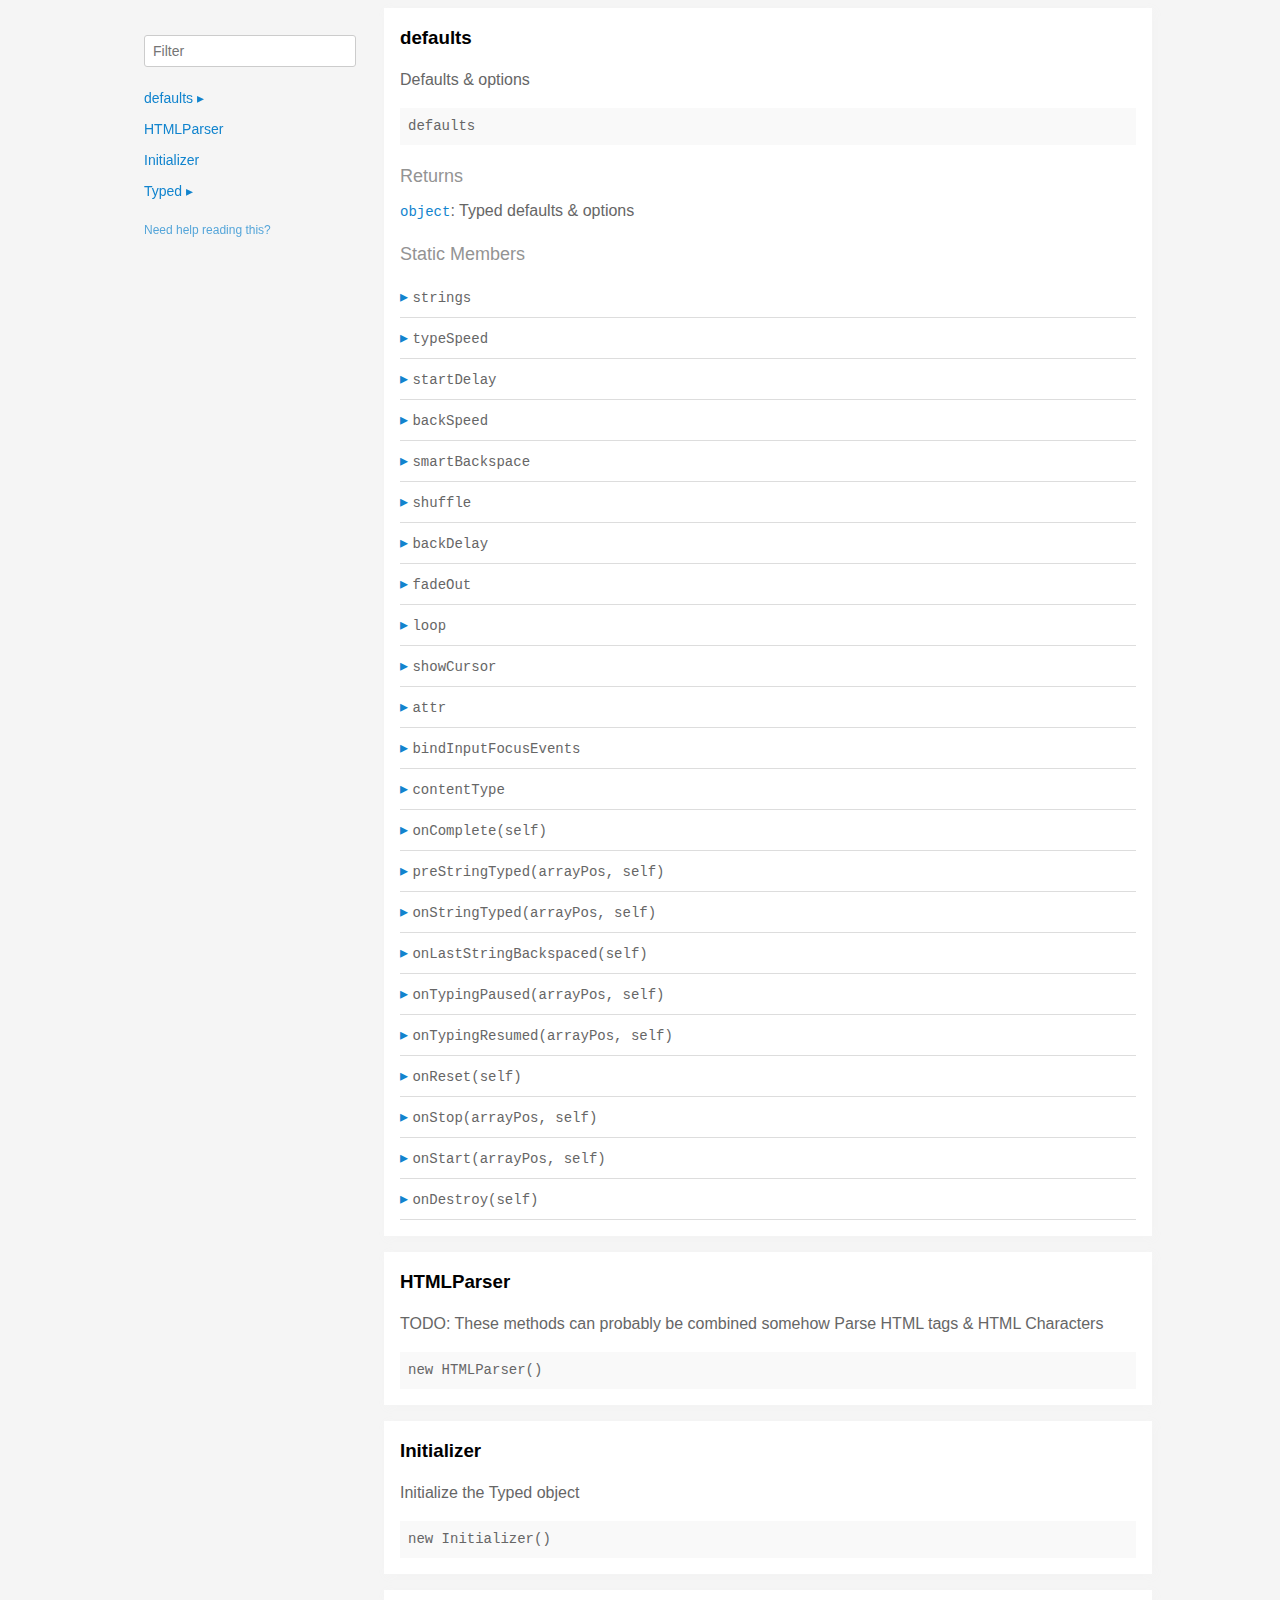
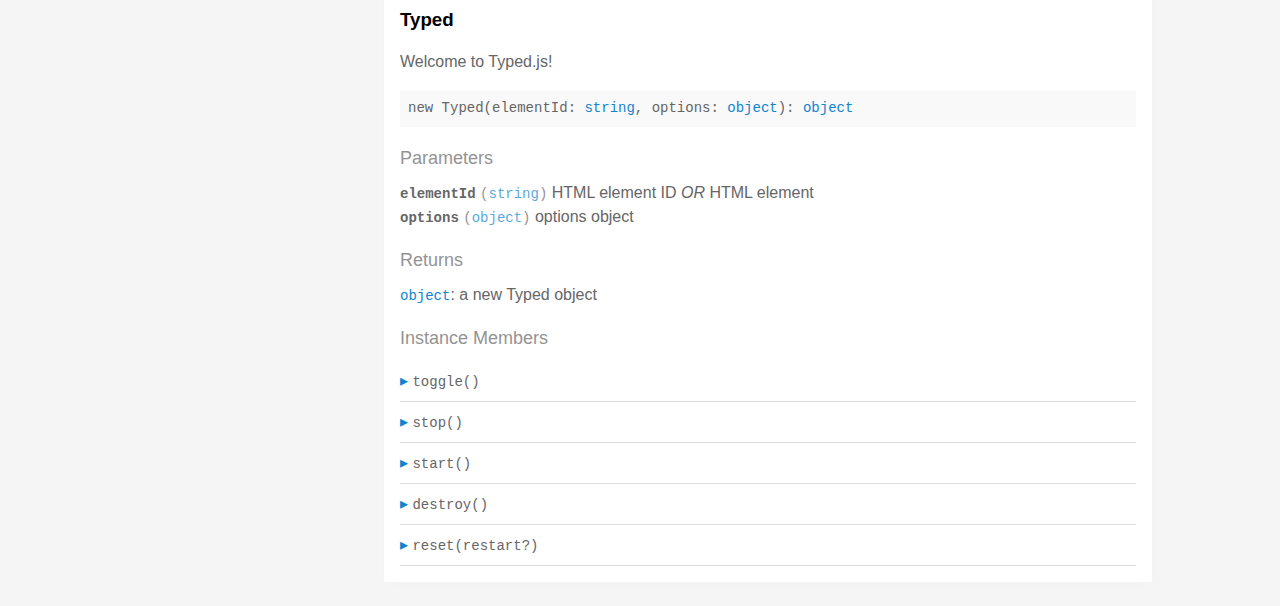
<file: node_modules/typed.js/docs/index.html>
<!doctype html>
<html>
<head>
  <meta charset='utf-8' />
  <title>  | Documentation</title>
  <meta name='viewport' content='width=device-width,initial-scale=1'>
  <link href='assets/bass.css' type='text/css' rel='stylesheet' />
  <link href='assets/style.css' type='text/css' rel='stylesheet' />
  <link href='assets/github.css' type='text/css' rel='stylesheet' />
</head>
<body class='documentation'>
  <div class='max-width-4 mx-auto'>
    <div class='clearfix md-mxn2'>
      <div class='fixed xs-hide fix-3 overflow-auto max-height-100'>
        <div class='py1 px2'>
          <h3 class='mb0 no-anchor'></h3>
          <div class='mb1'><code></code></div>
          <input
            placeholder='Filter'
            id='filter-input'
            class='col12 block input'
            type='text' />
          <div id='toc'>
            <ul class='list-reset h5 py1-ul'>
              
                
                <li><a
                  href='#defaults'
                  class=" toggle-sibling">
                  defaults
                  <span class='icon'>▸</span>
                </a>
                
                <div class='toggle-target display-none'>
                  
                  <ul class='list-reset py1-ul pl1'>
                    <li class='h5'><span>Static members</span></li>
                    
                      <li><a
                        href='#defaults.strings'
                        class='regular pre-open'>
                        .strings
                      </a></li>
                    
                      <li><a
                        href='#defaults.typeSpeed'
                        class='regular pre-open'>
                        .typeSpeed
                      </a></li>
                    
                      <li><a
                        href='#defaults.startDelay'
                        class='regular pre-open'>
                        .startDelay
                      </a></li>
                    
                      <li><a
                        href='#defaults.backSpeed'
                        class='regular pre-open'>
                        .backSpeed
                      </a></li>
                    
                      <li><a
                        href='#defaults.smartBackspace'
                        class='regular pre-open'>
                        .smartBackspace
                      </a></li>
                    
                      <li><a
                        href='#defaults.shuffle'
                        class='regular pre-open'>
                        .shuffle
                      </a></li>
                    
                      <li><a
                        href='#defaults.backDelay'
                        class='regular pre-open'>
                        .backDelay
                      </a></li>
                    
                      <li><a
                        href='#defaults.fadeOut'
                        class='regular pre-open'>
                        .fadeOut
                      </a></li>
                    
                      <li><a
                        href='#defaults.loop'
                        class='regular pre-open'>
                        .loop
                      </a></li>
                    
                      <li><a
                        href='#defaults.showCursor'
                        class='regular pre-open'>
                        .showCursor
                      </a></li>
                    
                      <li><a
                        href='#defaults.attr'
                        class='regular pre-open'>
                        .attr
                      </a></li>
                    
                      <li><a
                        href='#defaults.bindInputFocusEvents'
                        class='regular pre-open'>
                        .bindInputFocusEvents
                      </a></li>
                    
                      <li><a
                        href='#defaults.contentType'
                        class='regular pre-open'>
                        .contentType
                      </a></li>
                    
                      <li><a
                        href='#defaults.onComplete'
                        class='regular pre-open'>
                        .onComplete
                      </a></li>
                    
                      <li><a
                        href='#defaults.preStringTyped'
                        class='regular pre-open'>
                        .preStringTyped
                      </a></li>
                    
                      <li><a
                        href='#defaults.onStringTyped'
                        class='regular pre-open'>
                        .onStringTyped
                      </a></li>
                    
                      <li><a
                        href='#defaults.onLastStringBackspaced'
                        class='regular pre-open'>
                        .onLastStringBackspaced
                      </a></li>
                    
                      <li><a
                        href='#defaults.onTypingPaused'
                        class='regular pre-open'>
                        .onTypingPaused
                      </a></li>
                    
                      <li><a
                        href='#defaults.onTypingResumed'
                        class='regular pre-open'>
                        .onTypingResumed
                      </a></li>
                    
                      <li><a
                        href='#defaults.onReset'
                        class='regular pre-open'>
                        .onReset
                      </a></li>
                    
                      <li><a
                        href='#defaults.onStop'
                        class='regular pre-open'>
                        .onStop
                      </a></li>
                    
                      <li><a
                        href='#defaults.onStart'
                        class='regular pre-open'>
                        .onStart
                      </a></li>
                    
                      <li><a
                        href='#defaults.onDestroy'
                        class='regular pre-open'>
                        .onDestroy
                      </a></li>
                    
                    </ul>
                  
                  
                  
                </div>
                
                </li>
              
                
                <li><a
                  href='#htmlparser'
                  class="">
                  HTMLParser
                  
                </a>
                
                </li>
              
                
                <li><a
                  href='#initializer'
                  class="">
                  Initializer
                  
                </a>
                
                </li>
              
                
                <li><a
                  href='#typed'
                  class=" toggle-sibling">
                  Typed
                  <span class='icon'>▸</span>
                </a>
                
                <div class='toggle-target display-none'>
                  
                  
                    <ul class='list-reset py1-ul pl1'>
                      <li class='h5'><span>Instance members</span></li>
                      
                      <li><a
                        href='#Typed#toggle'
                        class='regular pre-open'>
                        #toggle
                      </a></li>
                      
                      <li><a
                        href='#Typed#stop'
                        class='regular pre-open'>
                        #stop
                      </a></li>
                      
                      <li><a
                        href='#Typed#start'
                        class='regular pre-open'>
                        #start
                      </a></li>
                      
                      <li><a
                        href='#Typed#destroy'
                        class='regular pre-open'>
                        #destroy
                      </a></li>
                      
                      <li><a
                        href='#Typed#reset'
                        class='regular pre-open'>
                        #reset
                      </a></li>
                      
                    </ul>
                  
                  
                </div>
                
                </li>
              
            </ul>
          </div>
          <div class='mt1 h6 quiet'>
            <a href='http://documentation.js.org/reading-documentation.html'>Need help reading this?</a>
          </div>
        </div>
      </div>
      <div class='fix-margin-3'>
        
          
            <section class='p2 mb2 clearfix bg-white minishadow'>

  
  <div class='clearfix'>
    
    <h3 class='fl m0' id='defaults'>
      defaults
    </h3>
    
    
  </div>
  

  <p>Defaults &#x26; options</p>


  <div class='pre p1 fill-light mt0'>defaults</div>
  
  

  
  
  
  
  

  

  

  
    
      <div class='py1 quiet mt1 prose-big'>Returns</div>
      <code><a href="https://developer.mozilla.org/en-US/docs/Web/JavaScript/Reference/Global_Objects/Object">object</a></code>:
        Typed defaults &#x26; options

      
    
  

  

  

  
    <div class='py1 quiet mt1 prose-big'>Static Members</div>
    <div class="clearfix">
  
    <div class='border-bottom' id='defaults.strings'>
      <div class="clearfix small pointer toggle-sibling">
        <div class="py1 contain">
            <a class='icon pin-right py1 dark-link caret-right'>▸</a>
            <span class='code strong strong truncate'>strings</span>
        </div>
      </div>
      <div class="clearfix display-none toggle-target">
        <section class='p2 mb2 clearfix bg-white minishadow'>

  

  

  <div class='pre p1 fill-light mt0'>strings</div>
  
  

  
  
  
  
  

  

  
    <div class='py1 quiet mt1 prose-big'>Properties</div>
    <div>
      
        <div class='space-bottom0'>
          <span class='code bold'>strings</span> <code class='quiet'>(<a href="https://developer.mozilla.org/en-US/docs/Web/JavaScript/Reference/Global_Objects/Array">array</a>)</code>
          : strings to be typed

          
        </div>
      
        <div class='space-bottom0'>
          <span class='code bold'>stringsElement</span> <code class='quiet'>(<a href="https://developer.mozilla.org/en-US/docs/Web/JavaScript/Reference/Global_Objects/String">string</a>)</code>
          : ID of element containing string children

          
        </div>
      
    </div>
  

  

  

  

  

  

  
</section>

      </div>
    </div>
  
    <div class='border-bottom' id='defaults.typeSpeed'>
      <div class="clearfix small pointer toggle-sibling">
        <div class="py1 contain">
            <a class='icon pin-right py1 dark-link caret-right'>▸</a>
            <span class='code strong strong truncate'>typeSpeed</span>
        </div>
      </div>
      <div class="clearfix display-none toggle-target">
        <section class='p2 mb2 clearfix bg-white minishadow'>

  

  

  <div class='pre p1 fill-light mt0'>typeSpeed</div>
  
  

  
  
  
  
  

  

  
    <div class='py1 quiet mt1 prose-big'>Properties</div>
    <div>
      
        <div class='space-bottom0'>
          <span class='code bold'>typeSpeed</span> <code class='quiet'>(<a href="https://developer.mozilla.org/en-US/docs/Web/JavaScript/Reference/Global_Objects/Number">number</a>)</code>
          : type speed in milliseconds

          
        </div>
      
    </div>
  

  

  

  

  

  

  
</section>

      </div>
    </div>
  
    <div class='border-bottom' id='defaults.startDelay'>
      <div class="clearfix small pointer toggle-sibling">
        <div class="py1 contain">
            <a class='icon pin-right py1 dark-link caret-right'>▸</a>
            <span class='code strong strong truncate'>startDelay</span>
        </div>
      </div>
      <div class="clearfix display-none toggle-target">
        <section class='p2 mb2 clearfix bg-white minishadow'>

  

  

  <div class='pre p1 fill-light mt0'>startDelay</div>
  
  

  
  
  
  
  

  

  
    <div class='py1 quiet mt1 prose-big'>Properties</div>
    <div>
      
        <div class='space-bottom0'>
          <span class='code bold'>startDelay</span> <code class='quiet'>(<a href="https://developer.mozilla.org/en-US/docs/Web/JavaScript/Reference/Global_Objects/Number">number</a>)</code>
          : time before typing starts in milliseconds

          
        </div>
      
    </div>
  

  

  

  

  

  

  
</section>

      </div>
    </div>
  
    <div class='border-bottom' id='defaults.backSpeed'>
      <div class="clearfix small pointer toggle-sibling">
        <div class="py1 contain">
            <a class='icon pin-right py1 dark-link caret-right'>▸</a>
            <span class='code strong strong truncate'>backSpeed</span>
        </div>
      </div>
      <div class="clearfix display-none toggle-target">
        <section class='p2 mb2 clearfix bg-white minishadow'>

  

  

  <div class='pre p1 fill-light mt0'>backSpeed</div>
  
  

  
  
  
  
  

  

  
    <div class='py1 quiet mt1 prose-big'>Properties</div>
    <div>
      
        <div class='space-bottom0'>
          <span class='code bold'>backSpeed</span> <code class='quiet'>(<a href="https://developer.mozilla.org/en-US/docs/Web/JavaScript/Reference/Global_Objects/Number">number</a>)</code>
          : backspacing speed in milliseconds

          
        </div>
      
    </div>
  

  

  

  

  

  

  
</section>

      </div>
    </div>
  
    <div class='border-bottom' id='defaults.smartBackspace'>
      <div class="clearfix small pointer toggle-sibling">
        <div class="py1 contain">
            <a class='icon pin-right py1 dark-link caret-right'>▸</a>
            <span class='code strong strong truncate'>smartBackspace</span>
        </div>
      </div>
      <div class="clearfix display-none toggle-target">
        <section class='p2 mb2 clearfix bg-white minishadow'>

  

  

  <div class='pre p1 fill-light mt0'>smartBackspace</div>
  
  

  
  
  
  
  

  

  
    <div class='py1 quiet mt1 prose-big'>Properties</div>
    <div>
      
        <div class='space-bottom0'>
          <span class='code bold'>smartBackspace</span> <code class='quiet'>(<a href="https://developer.mozilla.org/en-US/docs/Web/JavaScript/Reference/Global_Objects/Boolean">boolean</a>)</code>
          : only backspace what doesn't match the previous string

          
        </div>
      
    </div>
  

  

  

  

  

  

  
</section>

      </div>
    </div>
  
    <div class='border-bottom' id='defaults.shuffle'>
      <div class="clearfix small pointer toggle-sibling">
        <div class="py1 contain">
            <a class='icon pin-right py1 dark-link caret-right'>▸</a>
            <span class='code strong strong truncate'>shuffle</span>
        </div>
      </div>
      <div class="clearfix display-none toggle-target">
        <section class='p2 mb2 clearfix bg-white minishadow'>

  

  

  <div class='pre p1 fill-light mt0'>shuffle</div>
  
  

  
  
  
  
  

  

  
    <div class='py1 quiet mt1 prose-big'>Properties</div>
    <div>
      
        <div class='space-bottom0'>
          <span class='code bold'>shuffle</span> <code class='quiet'>(<a href="https://developer.mozilla.org/en-US/docs/Web/JavaScript/Reference/Global_Objects/Boolean">boolean</a>)</code>
          : shuffle the strings

          
        </div>
      
    </div>
  

  

  

  

  

  

  
</section>

      </div>
    </div>
  
    <div class='border-bottom' id='defaults.backDelay'>
      <div class="clearfix small pointer toggle-sibling">
        <div class="py1 contain">
            <a class='icon pin-right py1 dark-link caret-right'>▸</a>
            <span class='code strong strong truncate'>backDelay</span>
        </div>
      </div>
      <div class="clearfix display-none toggle-target">
        <section class='p2 mb2 clearfix bg-white minishadow'>

  

  

  <div class='pre p1 fill-light mt0'>backDelay</div>
  
  

  
  
  
  
  

  

  
    <div class='py1 quiet mt1 prose-big'>Properties</div>
    <div>
      
        <div class='space-bottom0'>
          <span class='code bold'>backDelay</span> <code class='quiet'>(<a href="https://developer.mozilla.org/en-US/docs/Web/JavaScript/Reference/Global_Objects/Number">number</a>)</code>
          : time before backspacing in milliseconds

          
        </div>
      
    </div>
  

  

  

  

  

  

  
</section>

      </div>
    </div>
  
    <div class='border-bottom' id='defaults.fadeOut'>
      <div class="clearfix small pointer toggle-sibling">
        <div class="py1 contain">
            <a class='icon pin-right py1 dark-link caret-right'>▸</a>
            <span class='code strong strong truncate'>fadeOut</span>
        </div>
      </div>
      <div class="clearfix display-none toggle-target">
        <section class='p2 mb2 clearfix bg-white minishadow'>

  

  

  <div class='pre p1 fill-light mt0'>fadeOut</div>
  
  

  
  
  
  
  

  

  
    <div class='py1 quiet mt1 prose-big'>Properties</div>
    <div>
      
        <div class='space-bottom0'>
          <span class='code bold'>fadeOut</span> <code class='quiet'>(<a href="https://developer.mozilla.org/en-US/docs/Web/JavaScript/Reference/Global_Objects/Boolean">boolean</a>)</code>
          : Fade out instead of backspace

          
        </div>
      
        <div class='space-bottom0'>
          <span class='code bold'>fadeOutClass</span> <code class='quiet'>(<a href="https://developer.mozilla.org/en-US/docs/Web/JavaScript/Reference/Global_Objects/String">string</a>)</code>
          : css class for fade animation

          
        </div>
      
        <div class='space-bottom0'>
          <span class='code bold'>fadeOutDelay</span> <code class='quiet'>(<a href="https://developer.mozilla.org/en-US/docs/Web/JavaScript/Reference/Global_Objects/Boolean">boolean</a>)</code>
          : Fade out delay in milliseconds

          
        </div>
      
    </div>
  

  

  

  

  

  

  
</section>

      </div>
    </div>
  
    <div class='border-bottom' id='defaults.loop'>
      <div class="clearfix small pointer toggle-sibling">
        <div class="py1 contain">
            <a class='icon pin-right py1 dark-link caret-right'>▸</a>
            <span class='code strong strong truncate'>loop</span>
        </div>
      </div>
      <div class="clearfix display-none toggle-target">
        <section class='p2 mb2 clearfix bg-white minishadow'>

  

  

  <div class='pre p1 fill-light mt0'>loop</div>
  
  

  
  
  
  
  

  

  
    <div class='py1 quiet mt1 prose-big'>Properties</div>
    <div>
      
        <div class='space-bottom0'>
          <span class='code bold'>loop</span> <code class='quiet'>(<a href="https://developer.mozilla.org/en-US/docs/Web/JavaScript/Reference/Global_Objects/Boolean">boolean</a>)</code>
          : loop strings

          
        </div>
      
        <div class='space-bottom0'>
          <span class='code bold'>loopCount</span> <code class='quiet'>(<a href="https://developer.mozilla.org/en-US/docs/Web/JavaScript/Reference/Global_Objects/Number">number</a>)</code>
          : amount of loops

          
        </div>
      
    </div>
  

  

  

  

  

  

  
</section>

      </div>
    </div>
  
    <div class='border-bottom' id='defaults.showCursor'>
      <div class="clearfix small pointer toggle-sibling">
        <div class="py1 contain">
            <a class='icon pin-right py1 dark-link caret-right'>▸</a>
            <span class='code strong strong truncate'>showCursor</span>
        </div>
      </div>
      <div class="clearfix display-none toggle-target">
        <section class='p2 mb2 clearfix bg-white minishadow'>

  

  

  <div class='pre p1 fill-light mt0'>showCursor</div>
  
  

  
  
  
  
  

  

  
    <div class='py1 quiet mt1 prose-big'>Properties</div>
    <div>
      
        <div class='space-bottom0'>
          <span class='code bold'>showCursor</span> <code class='quiet'>(<a href="https://developer.mozilla.org/en-US/docs/Web/JavaScript/Reference/Global_Objects/Boolean">boolean</a>)</code>
          : show cursor

          
        </div>
      
        <div class='space-bottom0'>
          <span class='code bold'>cursorChar</span> <code class='quiet'>(<a href="https://developer.mozilla.org/en-US/docs/Web/JavaScript/Reference/Global_Objects/String">string</a>)</code>
          : character for cursor

          
        </div>
      
        <div class='space-bottom0'>
          <span class='code bold'>autoInsertCss</span> <code class='quiet'>(<a href="https://developer.mozilla.org/en-US/docs/Web/JavaScript/Reference/Global_Objects/Boolean">boolean</a>)</code>
          : insert CSS for cursor and fadeOut into HTML 
<head>

          
        </div>
      
    </div>
  

  

  

  

  

  

  
</section>

      </div>
    </div>
  
    <div class='border-bottom' id='defaults.attr'>
      <div class="clearfix small pointer toggle-sibling">
        <div class="py1 contain">
            <a class='icon pin-right py1 dark-link caret-right'>▸</a>
            <span class='code strong strong truncate'>attr</span>
        </div>
      </div>
      <div class="clearfix display-none toggle-target">
        <section class='p2 mb2 clearfix bg-white minishadow'>

  

  

  <div class='pre p1 fill-light mt0'>attr</div>
  
  

  
  
  
  
  

  

  
    <div class='py1 quiet mt1 prose-big'>Properties</div>
    <div>
      
        <div class='space-bottom0'>
          <span class='code bold'>attr</span> <code class='quiet'>(<a href="https://developer.mozilla.org/en-US/docs/Web/JavaScript/Reference/Global_Objects/String">string</a>)</code>
          : attribute for typing
Ex: input placeholder, value, or just HTML text

          
        </div>
      
    </div>
  

  

  

  

  

  

  
</section>

      </div>
    </div>
  
    <div class='border-bottom' id='defaults.bindInputFocusEvents'>
      <div class="clearfix small pointer toggle-sibling">
        <div class="py1 contain">
            <a class='icon pin-right py1 dark-link caret-right'>▸</a>
            <span class='code strong strong truncate'>bindInputFocusEvents</span>
        </div>
      </div>
      <div class="clearfix display-none toggle-target">
        <section class='p2 mb2 clearfix bg-white minishadow'>

  

  

  <div class='pre p1 fill-light mt0'>bindInputFocusEvents</div>
  
  

  
  
  
  
  

  

  
    <div class='py1 quiet mt1 prose-big'>Properties</div>
    <div>
      
        <div class='space-bottom0'>
          <span class='code bold'>bindInputFocusEvents</span> <code class='quiet'>(<a href="https://developer.mozilla.org/en-US/docs/Web/JavaScript/Reference/Global_Objects/Boolean">boolean</a>)</code>
          : bind to focus and blur if el is text input

          
        </div>
      
    </div>
  

  

  

  

  

  

  
</section>

      </div>
    </div>
  
    <div class='border-bottom' id='defaults.contentType'>
      <div class="clearfix small pointer toggle-sibling">
        <div class="py1 contain">
            <a class='icon pin-right py1 dark-link caret-right'>▸</a>
            <span class='code strong strong truncate'>contentType</span>
        </div>
      </div>
      <div class="clearfix display-none toggle-target">
        <section class='p2 mb2 clearfix bg-white minishadow'>

  

  

  <div class='pre p1 fill-light mt0'>contentType</div>
  
  

  
  
  
  
  

  

  
    <div class='py1 quiet mt1 prose-big'>Properties</div>
    <div>
      
        <div class='space-bottom0'>
          <span class='code bold'>contentType</span> <code class='quiet'>(<a href="https://developer.mozilla.org/en-US/docs/Web/JavaScript/Reference/Global_Objects/String">string</a>)</code>
          : 'html' or 'null' for plaintext

          
        </div>
      
    </div>
  

  

  

  

  

  

  
</section>

      </div>
    </div>
  
    <div class='border-bottom' id='defaults.onComplete'>
      <div class="clearfix small pointer toggle-sibling">
        <div class="py1 contain">
            <a class='icon pin-right py1 dark-link caret-right'>▸</a>
            <span class='code strong strong truncate'>onComplete(self)</span>
        </div>
      </div>
      <div class="clearfix display-none toggle-target">
        <section class='p2 mb2 clearfix bg-white minishadow'>

  

  <p>All typing is complete</p>


  <div class='pre p1 fill-light mt0'>onComplete(self: <a href="#typed">Typed</a>)</div>
  
  

  
  
  
  
  

  
    <div class='py1 quiet mt1 prose-big'>Parameters</div>
    <div class='prose'>
      
        <div class='space-bottom0'>
          <div>
            <span class='code bold'>self</span> <code class='quiet'>(<a href="#typed">Typed</a>)</code>
	    
          </div>
          
        </div>
      
    </div>
  

  

  

  

  

  

  

  
</section>

      </div>
    </div>
  
    <div class='border-bottom' id='defaults.preStringTyped'>
      <div class="clearfix small pointer toggle-sibling">
        <div class="py1 contain">
            <a class='icon pin-right py1 dark-link caret-right'>▸</a>
            <span class='code strong strong truncate'>preStringTyped(arrayPos, self)</span>
        </div>
      </div>
      <div class="clearfix display-none toggle-target">
        <section class='p2 mb2 clearfix bg-white minishadow'>

  

  <p>Before each string is typed</p>


  <div class='pre p1 fill-light mt0'>preStringTyped(arrayPos: <a href="https://developer.mozilla.org/en-US/docs/Web/JavaScript/Reference/Global_Objects/Number">number</a>, self: <a href="#typed">Typed</a>)</div>
  
  

  
  
  
  
  

  
    <div class='py1 quiet mt1 prose-big'>Parameters</div>
    <div class='prose'>
      
        <div class='space-bottom0'>
          <div>
            <span class='code bold'>arrayPos</span> <code class='quiet'>(<a href="https://developer.mozilla.org/en-US/docs/Web/JavaScript/Reference/Global_Objects/Number">number</a>)</code>
	    
          </div>
          
        </div>
      
        <div class='space-bottom0'>
          <div>
            <span class='code bold'>self</span> <code class='quiet'>(<a href="#typed">Typed</a>)</code>
	    
          </div>
          
        </div>
      
    </div>
  

  

  

  

  

  

  

  
</section>

      </div>
    </div>
  
    <div class='border-bottom' id='defaults.onStringTyped'>
      <div class="clearfix small pointer toggle-sibling">
        <div class="py1 contain">
            <a class='icon pin-right py1 dark-link caret-right'>▸</a>
            <span class='code strong strong truncate'>onStringTyped(arrayPos, self)</span>
        </div>
      </div>
      <div class="clearfix display-none toggle-target">
        <section class='p2 mb2 clearfix bg-white minishadow'>

  

  <p>After each string is typed</p>


  <div class='pre p1 fill-light mt0'>onStringTyped(arrayPos: <a href="https://developer.mozilla.org/en-US/docs/Web/JavaScript/Reference/Global_Objects/Number">number</a>, self: <a href="#typed">Typed</a>)</div>
  
  

  
  
  
  
  

  
    <div class='py1 quiet mt1 prose-big'>Parameters</div>
    <div class='prose'>
      
        <div class='space-bottom0'>
          <div>
            <span class='code bold'>arrayPos</span> <code class='quiet'>(<a href="https://developer.mozilla.org/en-US/docs/Web/JavaScript/Reference/Global_Objects/Number">number</a>)</code>
	    
          </div>
          
        </div>
      
        <div class='space-bottom0'>
          <div>
            <span class='code bold'>self</span> <code class='quiet'>(<a href="#typed">Typed</a>)</code>
	    
          </div>
          
        </div>
      
    </div>
  

  

  

  

  

  

  

  
</section>

      </div>
    </div>
  
    <div class='border-bottom' id='defaults.onLastStringBackspaced'>
      <div class="clearfix small pointer toggle-sibling">
        <div class="py1 contain">
            <a class='icon pin-right py1 dark-link caret-right'>▸</a>
            <span class='code strong strong truncate'>onLastStringBackspaced(self)</span>
        </div>
      </div>
      <div class="clearfix display-none toggle-target">
        <section class='p2 mb2 clearfix bg-white minishadow'>

  

  <p>During looping, after last string is typed</p>


  <div class='pre p1 fill-light mt0'>onLastStringBackspaced(self: <a href="#typed">Typed</a>)</div>
  
  

  
  
  
  
  

  
    <div class='py1 quiet mt1 prose-big'>Parameters</div>
    <div class='prose'>
      
        <div class='space-bottom0'>
          <div>
            <span class='code bold'>self</span> <code class='quiet'>(<a href="#typed">Typed</a>)</code>
	    
          </div>
          
        </div>
      
    </div>
  

  

  

  

  

  

  

  
</section>

      </div>
    </div>
  
    <div class='border-bottom' id='defaults.onTypingPaused'>
      <div class="clearfix small pointer toggle-sibling">
        <div class="py1 contain">
            <a class='icon pin-right py1 dark-link caret-right'>▸</a>
            <span class='code strong strong truncate'>onTypingPaused(arrayPos, self)</span>
        </div>
      </div>
      <div class="clearfix display-none toggle-target">
        <section class='p2 mb2 clearfix bg-white minishadow'>

  

  <p>Typing has been stopped</p>


  <div class='pre p1 fill-light mt0'>onTypingPaused(arrayPos: <a href="https://developer.mozilla.org/en-US/docs/Web/JavaScript/Reference/Global_Objects/Number">number</a>, self: <a href="#typed">Typed</a>)</div>
  
  

  
  
  
  
  

  
    <div class='py1 quiet mt1 prose-big'>Parameters</div>
    <div class='prose'>
      
        <div class='space-bottom0'>
          <div>
            <span class='code bold'>arrayPos</span> <code class='quiet'>(<a href="https://developer.mozilla.org/en-US/docs/Web/JavaScript/Reference/Global_Objects/Number">number</a>)</code>
	    
          </div>
          
        </div>
      
        <div class='space-bottom0'>
          <div>
            <span class='code bold'>self</span> <code class='quiet'>(<a href="#typed">Typed</a>)</code>
	    
          </div>
          
        </div>
      
    </div>
  

  

  

  

  

  

  

  
</section>

      </div>
    </div>
  
    <div class='border-bottom' id='defaults.onTypingResumed'>
      <div class="clearfix small pointer toggle-sibling">
        <div class="py1 contain">
            <a class='icon pin-right py1 dark-link caret-right'>▸</a>
            <span class='code strong strong truncate'>onTypingResumed(arrayPos, self)</span>
        </div>
      </div>
      <div class="clearfix display-none toggle-target">
        <section class='p2 mb2 clearfix bg-white minishadow'>

  

  <p>Typing has been started after being stopped</p>


  <div class='pre p1 fill-light mt0'>onTypingResumed(arrayPos: <a href="https://developer.mozilla.org/en-US/docs/Web/JavaScript/Reference/Global_Objects/Number">number</a>, self: <a href="#typed">Typed</a>)</div>
  
  

  
  
  
  
  

  
    <div class='py1 quiet mt1 prose-big'>Parameters</div>
    <div class='prose'>
      
        <div class='space-bottom0'>
          <div>
            <span class='code bold'>arrayPos</span> <code class='quiet'>(<a href="https://developer.mozilla.org/en-US/docs/Web/JavaScript/Reference/Global_Objects/Number">number</a>)</code>
	    
          </div>
          
        </div>
      
        <div class='space-bottom0'>
          <div>
            <span class='code bold'>self</span> <code class='quiet'>(<a href="#typed">Typed</a>)</code>
	    
          </div>
          
        </div>
      
    </div>
  

  

  

  

  

  

  

  
</section>

      </div>
    </div>
  
    <div class='border-bottom' id='defaults.onReset'>
      <div class="clearfix small pointer toggle-sibling">
        <div class="py1 contain">
            <a class='icon pin-right py1 dark-link caret-right'>▸</a>
            <span class='code strong strong truncate'>onReset(self)</span>
        </div>
      </div>
      <div class="clearfix display-none toggle-target">
        <section class='p2 mb2 clearfix bg-white minishadow'>

  

  <p>After reset</p>


  <div class='pre p1 fill-light mt0'>onReset(self: <a href="#typed">Typed</a>)</div>
  
  

  
  
  
  
  

  
    <div class='py1 quiet mt1 prose-big'>Parameters</div>
    <div class='prose'>
      
        <div class='space-bottom0'>
          <div>
            <span class='code bold'>self</span> <code class='quiet'>(<a href="#typed">Typed</a>)</code>
	    
          </div>
          
        </div>
      
    </div>
  

  

  

  

  

  

  

  
</section>

      </div>
    </div>
  
    <div class='border-bottom' id='defaults.onStop'>
      <div class="clearfix small pointer toggle-sibling">
        <div class="py1 contain">
            <a class='icon pin-right py1 dark-link caret-right'>▸</a>
            <span class='code strong strong truncate'>onStop(arrayPos, self)</span>
        </div>
      </div>
      <div class="clearfix display-none toggle-target">
        <section class='p2 mb2 clearfix bg-white minishadow'>

  

  <p>After stop</p>


  <div class='pre p1 fill-light mt0'>onStop(arrayPos: <a href="https://developer.mozilla.org/en-US/docs/Web/JavaScript/Reference/Global_Objects/Number">number</a>, self: <a href="#typed">Typed</a>)</div>
  
  

  
  
  
  
  

  
    <div class='py1 quiet mt1 prose-big'>Parameters</div>
    <div class='prose'>
      
        <div class='space-bottom0'>
          <div>
            <span class='code bold'>arrayPos</span> <code class='quiet'>(<a href="https://developer.mozilla.org/en-US/docs/Web/JavaScript/Reference/Global_Objects/Number">number</a>)</code>
	    
          </div>
          
        </div>
      
        <div class='space-bottom0'>
          <div>
            <span class='code bold'>self</span> <code class='quiet'>(<a href="#typed">Typed</a>)</code>
	    
          </div>
          
        </div>
      
    </div>
  

  

  

  

  

  

  

  
</section>

      </div>
    </div>
  
    <div class='border-bottom' id='defaults.onStart'>
      <div class="clearfix small pointer toggle-sibling">
        <div class="py1 contain">
            <a class='icon pin-right py1 dark-link caret-right'>▸</a>
            <span class='code strong strong truncate'>onStart(arrayPos, self)</span>
        </div>
      </div>
      <div class="clearfix display-none toggle-target">
        <section class='p2 mb2 clearfix bg-white minishadow'>

  

  <p>After start</p>


  <div class='pre p1 fill-light mt0'>onStart(arrayPos: <a href="https://developer.mozilla.org/en-US/docs/Web/JavaScript/Reference/Global_Objects/Number">number</a>, self: <a href="#typed">Typed</a>)</div>
  
  

  
  
  
  
  

  
    <div class='py1 quiet mt1 prose-big'>Parameters</div>
    <div class='prose'>
      
        <div class='space-bottom0'>
          <div>
            <span class='code bold'>arrayPos</span> <code class='quiet'>(<a href="https://developer.mozilla.org/en-US/docs/Web/JavaScript/Reference/Global_Objects/Number">number</a>)</code>
	    
          </div>
          
        </div>
      
        <div class='space-bottom0'>
          <div>
            <span class='code bold'>self</span> <code class='quiet'>(<a href="#typed">Typed</a>)</code>
	    
          </div>
          
        </div>
      
    </div>
  

  

  

  

  

  

  

  
</section>

      </div>
    </div>
  
    <div class='border-bottom' id='defaults.onDestroy'>
      <div class="clearfix small pointer toggle-sibling">
        <div class="py1 contain">
            <a class='icon pin-right py1 dark-link caret-right'>▸</a>
            <span class='code strong strong truncate'>onDestroy(self)</span>
        </div>
      </div>
      <div class="clearfix display-none toggle-target">
        <section class='p2 mb2 clearfix bg-white minishadow'>

  

  <p>After destroy</p>


  <div class='pre p1 fill-light mt0'>onDestroy(self: <a href="#typed">Typed</a>)</div>
  
  

  
  
  
  
  

  
    <div class='py1 quiet mt1 prose-big'>Parameters</div>
    <div class='prose'>
      
        <div class='space-bottom0'>
          <div>
            <span class='code bold'>self</span> <code class='quiet'>(<a href="#typed">Typed</a>)</code>
	    
          </div>
          
        </div>
      
    </div>
  

  

  

  

  

  

  

  
</section>

      </div>
    </div>
  
</div>

  

  

  
</section>

          
        
          
            <section class='p2 mb2 clearfix bg-white minishadow'>

  
  <div class='clearfix'>
    
    <h3 class='fl m0' id='htmlparser'>
      HTMLParser
    </h3>
    
    
  </div>
  

  <p>TODO: These methods can probably be combined somehow
Parse HTML tags &#x26; HTML Characters</p>


  <div class='pre p1 fill-light mt0'>new HTMLParser()</div>
  
  

  
  
  
  
  

  

  

  

  

  

  

  

  
</section>

          
        
          
            <section class='p2 mb2 clearfix bg-white minishadow'>

  
  <div class='clearfix'>
    
    <h3 class='fl m0' id='initializer'>
      Initializer
    </h3>
    
    
  </div>
  

  <p>Initialize the Typed object</p>


  <div class='pre p1 fill-light mt0'>new Initializer()</div>
  
  

  
  
  
  
  

  

  

  

  

  

  

  

  
</section>

          
        
          
            <section class='p2 mb2 clearfix bg-white minishadow'>

  
  <div class='clearfix'>
    
    <h3 class='fl m0' id='typed'>
      Typed
    </h3>
    
    
  </div>
  

  <p>Welcome to Typed.js!</p>


  <div class='pre p1 fill-light mt0'>new Typed(elementId: <a href="https://developer.mozilla.org/en-US/docs/Web/JavaScript/Reference/Global_Objects/String">string</a>, options: <a href="https://developer.mozilla.org/en-US/docs/Web/JavaScript/Reference/Global_Objects/Object">object</a>): <a href="https://developer.mozilla.org/en-US/docs/Web/JavaScript/Reference/Global_Objects/Object">object</a></div>
  
  

  
  
  
  
  

  
    <div class='py1 quiet mt1 prose-big'>Parameters</div>
    <div class='prose'>
      
        <div class='space-bottom0'>
          <div>
            <span class='code bold'>elementId</span> <code class='quiet'>(<a href="https://developer.mozilla.org/en-US/docs/Web/JavaScript/Reference/Global_Objects/String">string</a>)</code>
	    HTML element ID 
<em>OR</em>
 HTML element

          </div>
          
        </div>
      
        <div class='space-bottom0'>
          <div>
            <span class='code bold'>options</span> <code class='quiet'>(<a href="https://developer.mozilla.org/en-US/docs/Web/JavaScript/Reference/Global_Objects/Object">object</a>)</code>
	    options object

          </div>
          
        </div>
      
    </div>
  

  

  
    
      <div class='py1 quiet mt1 prose-big'>Returns</div>
      <code><a href="https://developer.mozilla.org/en-US/docs/Web/JavaScript/Reference/Global_Objects/Object">object</a></code>:
        a new Typed object

      
    
  

  

  

  

  
    <div class='py1 quiet mt1 prose-big'>Instance Members</div>
    <div class="clearfix">
  
    <div class='border-bottom' id='Typed#toggle'>
      <div class="clearfix small pointer toggle-sibling">
        <div class="py1 contain">
            <a class='icon pin-right py1 dark-link caret-right'>▸</a>
            <span class='code strong strong truncate'>toggle()</span>
        </div>
      </div>
      <div class="clearfix display-none toggle-target">
        <section class='p2 mb2 clearfix bg-white minishadow'>

  

  <p>Toggle start() and stop() of the Typed instance</p>


  <div class='pre p1 fill-light mt0'>toggle()</div>
  
  

  
  
  
  
  

  

  

  

  

  

  

  

  
</section>

      </div>
    </div>
  
    <div class='border-bottom' id='Typed#stop'>
      <div class="clearfix small pointer toggle-sibling">
        <div class="py1 contain">
            <a class='icon pin-right py1 dark-link caret-right'>▸</a>
            <span class='code strong strong truncate'>stop()</span>
        </div>
      </div>
      <div class="clearfix display-none toggle-target">
        <section class='p2 mb2 clearfix bg-white minishadow'>

  

  <p>Stop typing / backspacing and enable cursor blinking</p>


  <div class='pre p1 fill-light mt0'>stop()</div>
  
  

  
  
  
  
  

  

  

  

  

  

  

  

  
</section>

      </div>
    </div>
  
    <div class='border-bottom' id='Typed#start'>
      <div class="clearfix small pointer toggle-sibling">
        <div class="py1 contain">
            <a class='icon pin-right py1 dark-link caret-right'>▸</a>
            <span class='code strong strong truncate'>start()</span>
        </div>
      </div>
      <div class="clearfix display-none toggle-target">
        <section class='p2 mb2 clearfix bg-white minishadow'>

  

  <p>Start typing / backspacing after being stopped</p>


  <div class='pre p1 fill-light mt0'>start()</div>
  
  

  
  
  
  
  

  

  

  

  

  

  

  

  
</section>

      </div>
    </div>
  
    <div class='border-bottom' id='Typed#destroy'>
      <div class="clearfix small pointer toggle-sibling">
        <div class="py1 contain">
            <a class='icon pin-right py1 dark-link caret-right'>▸</a>
            <span class='code strong strong truncate'>destroy()</span>
        </div>
      </div>
      <div class="clearfix display-none toggle-target">
        <section class='p2 mb2 clearfix bg-white minishadow'>

  

  <p>Destroy this instance of Typed</p>


  <div class='pre p1 fill-light mt0'>destroy()</div>
  
  

  
  
  
  
  

  

  

  

  

  

  

  

  
</section>

      </div>
    </div>
  
    <div class='border-bottom' id='Typed#reset'>
      <div class="clearfix small pointer toggle-sibling">
        <div class="py1 contain">
            <a class='icon pin-right py1 dark-link caret-right'>▸</a>
            <span class='code strong strong truncate'>reset(restart?)</span>
        </div>
      </div>
      <div class="clearfix display-none toggle-target">
        <section class='p2 mb2 clearfix bg-white minishadow'>

  

  <p>Reset Typed and optionally restarts</p>


  <div class='pre p1 fill-light mt0'>reset(restart: <a href="https://developer.mozilla.org/en-US/docs/Web/JavaScript/Reference/Global_Objects/Boolean">boolean</a>?= nser)</div>
  
  

  
  
  
  
  

  
    <div class='py1 quiet mt1 prose-big'>Parameters</div>
    <div class='prose'>
      
        <div class='space-bottom0'>
          <div>
            <span class='code bold'>restart</span> <code class='quiet'>(<a href="https://developer.mozilla.org/en-US/docs/Web/JavaScript/Reference/Global_Objects/Boolean">boolean</a>?= nser)</code>
	    
          </div>
          
        </div>
      
    </div>
  

  

  

  

  

  

  

  
</section>

      </div>
    </div>
  
</div>

  

  
</section>

          
        
      </div>
    </div>
  </div>
  <script src='assets/anchor.js'></script>
  <script src='assets/site.js'></script>
</body>
</html>
</file>
<file: node_modules/typed.js/docs/assets/bass.css>
/*! Basscss | http://basscss.com | MIT License */

.h1{ font-size: 2rem }
.h2{ font-size: 1.5rem }
.h3{ font-size: 1.25rem }
.h4{ font-size: 1rem }
.h5{ font-size: .875rem }
.h6{ font-size: .75rem }

.font-family-inherit{ font-family:inherit }
.font-size-inherit{ font-size:inherit }
.text-decoration-none{ text-decoration:none }

.bold{ font-weight: bold; font-weight: bold }
.regular{ font-weight:normal }
.italic{ font-style:italic }
.caps{ text-transform:uppercase; letter-spacing: .2em; }

.left-align{ text-align:left }
.center{ text-align:center }
.right-align{ text-align:right }
.justify{ text-align:justify }

.nowrap{ white-space:nowrap }
.break-word{ word-wrap:break-word }

.line-height-1{ line-height: 1 }
.line-height-2{ line-height: 1.125 }
.line-height-3{ line-height: 1.25 }
.line-height-4{ line-height: 1.5 }

.list-style-none{ list-style:none }
.underline{ text-decoration:underline }

.truncate{
  max-width:100%;
  overflow:hidden;
  text-overflow:ellipsis;
  white-space:nowrap;
}

.list-reset{
  list-style:none;
  padding-left:0;
}

.inline{ display:inline }
.block{ display:block }
.inline-block{ display:inline-block }
.table{ display:table }
.table-cell{ display:table-cell }

.overflow-hidden{ overflow:hidden }
.overflow-scroll{ overflow:scroll }
.overflow-auto{ overflow:auto }

.clearfix:before,
.clearfix:after{
  content:" ";
  display:table
}
.clearfix:after{ clear:both }

.left{ float:left }
.right{ float:right }

.fit{ max-width:100% }

.max-width-1{ max-width: 24rem }
.max-width-2{ max-width: 32rem }
.max-width-3{ max-width: 48rem }
.max-width-4{ max-width: 64rem }

.border-box{ box-sizing:border-box }

.align-baseline{ vertical-align:baseline }
.align-top{ vertical-align:top }
.align-middle{ vertical-align:middle }
.align-bottom{ vertical-align:bottom }

.m0{ margin:0 }
.mt0{ margin-top:0 }
.mr0{ margin-right:0 }
.mb0{ margin-bottom:0 }
.ml0{ margin-left:0 }
.mx0{ margin-left:0; margin-right:0 }
.my0{ margin-top:0; margin-bottom:0 }

.m1{ margin: .5rem }
.mt1{ margin-top: .5rem }
.mr1{ margin-right: .5rem }
.mb1{ margin-bottom: .5rem }
.ml1{ margin-left: .5rem }
.mx1{ margin-left: .5rem; margin-right: .5rem }
.my1{ margin-top: .5rem; margin-bottom: .5rem }

.m2{ margin: 1rem }
.mt2{ margin-top: 1rem }
.mr2{ margin-right: 1rem }
.mb2{ margin-bottom: 1rem }
.ml2{ margin-left: 1rem }
.mx2{ margin-left: 1rem; margin-right: 1rem }
.my2{ margin-top: 1rem; margin-bottom: 1rem }

.m3{ margin: 2rem }
.mt3{ margin-top: 2rem }
.mr3{ margin-right: 2rem }
.mb3{ margin-bottom: 2rem }
.ml3{ margin-left: 2rem }
.mx3{ margin-left: 2rem; margin-right: 2rem }
.my3{ margin-top: 2rem; margin-bottom: 2rem }

.m4{ margin: 4rem }
.mt4{ margin-top: 4rem }
.mr4{ margin-right: 4rem }
.mb4{ margin-bottom: 4rem }
.ml4{ margin-left: 4rem }
.mx4{ margin-left: 4rem; margin-right: 4rem }
.my4{ margin-top: 4rem; margin-bottom: 4rem }

.mxn1{ margin-left: -.5rem; margin-right: -.5rem; }
.mxn2{ margin-left: -1rem; margin-right: -1rem; }
.mxn3{ margin-left: -2rem; margin-right: -2rem; }
.mxn4{ margin-left: -4rem; margin-right: -4rem; }

.ml-auto{ margin-left:auto }
.mr-auto{ margin-right:auto }
.mx-auto{ margin-left:auto; margin-right:auto; }

.p0{ padding:0 }
.pt0{ padding-top:0 }
.pr0{ padding-right:0 }
.pb0{ padding-bottom:0 }
.pl0{ padding-left:0 }
.px0{ padding-left:0; padding-right:0 }
.py0{ padding-top:0;  padding-bottom:0 }

.p1{ padding: .5rem }
.pt1{ padding-top: .5rem }
.pr1{ padding-right: .5rem }
.pb1{ padding-bottom: .5rem }
.pl1{ padding-left: .5rem }
.py1{ padding-top: .5rem; padding-bottom: .5rem }
.px1{ padding-left: .5rem; padding-right: .5rem }

.p2{ padding: 1rem }
.pt2{ padding-top: 1rem }
.pr2{ padding-right: 1rem }
.pb2{ padding-bottom: 1rem }
.pl2{ padding-left: 1rem }
.py2{ padding-top: 1rem; padding-bottom: 1rem }
.px2{ padding-left: 1rem; padding-right: 1rem }

.p3{ padding: 2rem }
.pt3{ padding-top: 2rem }
.pr3{ padding-right: 2rem }
.pb3{ padding-bottom: 2rem }
.pl3{ padding-left: 2rem }
.py3{ padding-top: 2rem; padding-bottom: 2rem }
.px3{ padding-left: 2rem; padding-right: 2rem }

.p4{ padding: 4rem }
.pt4{ padding-top: 4rem }
.pr4{ padding-right: 4rem }
.pb4{ padding-bottom: 4rem }
.pl4{ padding-left: 4rem }
.py4{ padding-top: 4rem; padding-bottom: 4rem }
.px4{ padding-left: 4rem; padding-right: 4rem }

.col{
  float:left;
  box-sizing:border-box;
}

.col-right{
  float:right;
  box-sizing:border-box;
}

.col-1{
  width:8.33333%;
}

.col-2{
  width:16.66667%;
}

.col-3{
  width:25%;
}

.col-4{
  width:33.33333%;
}

.col-5{
  width:41.66667%;
}

.col-6{
  width:50%;
}

.col-7{
  width:58.33333%;
}

.col-8{
  width:66.66667%;
}

.col-9{
  width:75%;
}

.col-10{
  width:83.33333%;
}

.col-11{
  width:91.66667%;
}

.col-12{
  width:100%;
}
@media (min-width: 40em){

  .sm-col{
    float:left;
    box-sizing:border-box;
  }

  .sm-col-right{
    float:right;
    box-sizing:border-box;
  }

  .sm-col-1{
    width:8.33333%;
  }

  .sm-col-2{
    width:16.66667%;
  }

  .sm-col-3{
    width:25%;
  }

  .sm-col-4{
    width:33.33333%;
  }

  .sm-col-5{
    width:41.66667%;
  }

  .sm-col-6{
    width:50%;
  }

  .sm-col-7{
    width:58.33333%;
  }

  .sm-col-8{
    width:66.66667%;
  }

  .sm-col-9{
    width:75%;
  }

  .sm-col-10{
    width:83.33333%;
  }

  .sm-col-11{
    width:91.66667%;
  }

  .sm-col-12{
    width:100%;
  }

}
@media (min-width: 52em){

  .md-col{
    float:left;
    box-sizing:border-box;
  }

  .md-col-right{
    float:right;
    box-sizing:border-box;
  }

  .md-col-1{
    width:8.33333%;
  }

  .md-col-2{
    width:16.66667%;
  }

  .md-col-3{
    width:25%;
  }

  .md-col-4{
    width:33.33333%;
  }

  .md-col-5{
    width:41.66667%;
  }

  .md-col-6{
    width:50%;
  }

  .md-col-7{
    width:58.33333%;
  }

  .md-col-8{
    width:66.66667%;
  }

  .md-col-9{
    width:75%;
  }

  .md-col-10{
    width:83.33333%;
  }

  .md-col-11{
    width:91.66667%;
  }

  .md-col-12{
    width:100%;
  }

}
@media (min-width: 64em){

  .lg-col{
    float:left;
    box-sizing:border-box;
  }

  .lg-col-right{
    float:right;
    box-sizing:border-box;
  }

  .lg-col-1{
    width:8.33333%;
  }

  .lg-col-2{
    width:16.66667%;
  }

  .lg-col-3{
    width:25%;
  }

  .lg-col-4{
    width:33.33333%;
  }

  .lg-col-5{
    width:41.66667%;
  }

  .lg-col-6{
    width:50%;
  }

  .lg-col-7{
    width:58.33333%;
  }

  .lg-col-8{
    width:66.66667%;
  }

  .lg-col-9{
    width:75%;
  }

  .lg-col-10{
    width:83.33333%;
  }

  .lg-col-11{
    width:91.66667%;
  }

  .lg-col-12{
    width:100%;
  }

}
.flex{ display:-webkit-box; display:-webkit-flex; display:-ms-flexbox; display:flex }

@media (min-width: 40em){
  .sm-flex{ display:-webkit-box; display:-webkit-flex; display:-ms-flexbox; display:flex }
}

@media (min-width: 52em){
  .md-flex{ display:-webkit-box; display:-webkit-flex; display:-ms-flexbox; display:flex }
}

@media (min-width: 64em){
  .lg-flex{ display:-webkit-box; display:-webkit-flex; display:-ms-flexbox; display:flex }
}

.flex-column{ -webkit-box-orient:vertical; -webkit-box-direction:normal; -webkit-flex-direction:column; -ms-flex-direction:column; flex-direction:column }
.flex-wrap{ -webkit-flex-wrap:wrap; -ms-flex-wrap:wrap; flex-wrap:wrap }

.items-start{ -webkit-box-align:start; -webkit-align-items:flex-start; -ms-flex-align:start; -ms-grid-row-align:flex-start; align-items:flex-start }
.items-end{ -webkit-box-align:end; -webkit-align-items:flex-end; -ms-flex-align:end; -ms-grid-row-align:flex-end; align-items:flex-end }
.items-center{ -webkit-box-align:center; -webkit-align-items:center; -ms-flex-align:center; -ms-grid-row-align:center; align-items:center }
.items-baseline{ -webkit-box-align:baseline; -webkit-align-items:baseline; -ms-flex-align:baseline; -ms-grid-row-align:baseline; align-items:baseline }
.items-stretch{ -webkit-box-align:stretch; -webkit-align-items:stretch; -ms-flex-align:stretch; -ms-grid-row-align:stretch; align-items:stretch }

.self-start{ -webkit-align-self:flex-start; -ms-flex-item-align:start; align-self:flex-start }
.self-end{ -webkit-align-self:flex-end; -ms-flex-item-align:end; align-self:flex-end }
.self-center{ -webkit-align-self:center; -ms-flex-item-align:center; align-self:center }
.self-baseline{ -webkit-align-self:baseline; -ms-flex-item-align:baseline; align-self:baseline }
.self-stretch{ -webkit-align-self:stretch; -ms-flex-item-align:stretch; align-self:stretch }

.justify-start{ -webkit-box-pack:start; -webkit-justify-content:flex-start; -ms-flex-pack:start; justify-content:flex-start }
.justify-end{ -webkit-box-pack:end; -webkit-justify-content:flex-end; -ms-flex-pack:end; justify-content:flex-end }
.justify-center{ -webkit-box-pack:center; -webkit-justify-content:center; -ms-flex-pack:center; justify-content:center }
.justify-between{ -webkit-box-pack:justify; -webkit-justify-content:space-between; -ms-flex-pack:justify; justify-content:space-between }
.justify-around{ -webkit-justify-content:space-around; -ms-flex-pack:distribute; justify-content:space-around }

.content-start{ -webkit-align-content:flex-start; -ms-flex-line-pack:start; align-content:flex-start }
.content-end{ -webkit-align-content:flex-end; -ms-flex-line-pack:end; align-content:flex-end }
.content-center{ -webkit-align-content:center; -ms-flex-line-pack:center; align-content:center }
.content-between{ -webkit-align-content:space-between; -ms-flex-line-pack:justify; align-content:space-between }
.content-around{ -webkit-align-content:space-around; -ms-flex-line-pack:distribute; align-content:space-around }
.content-stretch{ -webkit-align-content:stretch; -ms-flex-line-pack:stretch; align-content:stretch }
.flex-auto{
  -webkit-box-flex:1;
  -webkit-flex:1 1 auto;
      -ms-flex:1 1 auto;
          flex:1 1 auto;
  min-width:0;
  min-height:0;
}
.flex-none{ -webkit-box-flex:0; -webkit-flex:none; -ms-flex:none; flex:none }

.order-0{ -webkit-box-ordinal-group:1; -webkit-order:0; -ms-flex-order:0; order:0 }
.order-1{ -webkit-box-ordinal-group:2; -webkit-order:1; -ms-flex-order:1; order:1 }
.order-2{ -webkit-box-ordinal-group:3; -webkit-order:2; -ms-flex-order:2; order:2 }
.order-3{ -webkit-box-ordinal-group:4; -webkit-order:3; -ms-flex-order:3; order:3 }
.order-last{ -webkit-box-ordinal-group:100000; -webkit-order:99999; -ms-flex-order:99999; order:99999 }

.relative{ position:relative }
.absolute{ position:absolute }
.fixed{ position:fixed }

.top-0{ top:0 }
.right-0{ right:0 }
.bottom-0{ bottom:0 }
.left-0{ left:0 }

.z1{ z-index: 1 }
.z2{ z-index: 2 }
.z3{ z-index: 3 }
.z4{ z-index: 4 }

.border{
  border-style:solid;
  border-width: 1px;
}

.border-top{
  border-top-style:solid;
  border-top-width: 1px;
}

.border-right{
  border-right-style:solid;
  border-right-width: 1px;
}

.border-bottom{
  border-bottom-style:solid;
  border-bottom-width: 1px;
}

.border-left{
  border-left-style:solid;
  border-left-width: 1px;
}

.border-none{ border:0 }

.rounded{ border-radius: 3px }
.circle{ border-radius:50% }

.rounded-top{ border-radius: 3px 3px 0 0 }
.rounded-right{ border-radius: 0 3px 3px 0 }
.rounded-bottom{ border-radius: 0 0 3px 3px }
.rounded-left{ border-radius: 3px 0 0 3px }

.not-rounded{ border-radius:0 }

.hide{
  position:absolute !important;
  height:1px;
  width:1px;
  overflow:hidden;
  clip:rect(1px, 1px, 1px, 1px);
}

@media (max-width: 40em){
  .xs-hide{ display:none !important }
}

@media (min-width: 40em) and (max-width: 52em){
  .sm-hide{ display:none !important }
}

@media (min-width: 52em) and (max-width: 64em){
  .md-hide{ display:none !important }
}

@media (min-width: 64em){
  .lg-hide{ display:none !important }
}

.display-none{ display:none !important }
</file>
<file: node_modules/typed.js/docs/assets/style.css>
.documentation {
  font-family: Helvetica, sans-serif;
  color: #666;
  line-height: 1.5;
  background: #f5f5f5;
}

.black {
  color: #666;
}

.bg-white {
  background-color: #fff;
}

h4 {
  margin: 20px 0 10px 0;
}

.documentation h3 {
  color: #000;
}

.border-bottom {
  border-color: #ddd;
}

a {
  color: #1184CE;
  text-decoration: none;
}

.documentation a[href]:hover {
  text-decoration: underline;
}

a:hover {
  cursor: pointer;
}

.py1-ul li {
  padding: 5px 0;
}

.max-height-100 {
  max-height: 100%;
}

section:target h3 {
  font-weight:700;
}

.documentation td,
.documentation th {
    padding: .25rem .25rem;
}

h1:hover .anchorjs-link,
h2:hover .anchorjs-link,
h3:hover .anchorjs-link,
h4:hover .anchorjs-link {
  opacity: 1;
}

.fix-3 {
  width: 25%;
  max-width: 244px;
}

.fix-3 {
  width: 25%;
  max-width: 244px;
}

@media (min-width: 52em) {
  .fix-margin-3 {
    margin-left: 25%;
  }
}

.pre, pre, code, .code {
  font-family: Source Code Pro,Menlo,Consolas,Liberation Mono,monospace;
  font-size: 14px;
}

.fill-light {
  background: #F9F9F9;
}

.width2 {
  width: 1rem;
}

.input {
  font-family: inherit;
  display: block;
  width: 100%;
  height: 2rem;
  padding: .5rem;
  margin-bottom: 1rem;
  border: 1px solid #ccc;
  font-size: .875rem;
  border-radius: 3px;
  box-sizing: border-box;
}

table {
  border-collapse: collapse;
}

.prose table th,
.prose table td {
  text-align: left;
  padding:8px;
  border:1px solid #ddd;
}

.prose table th:nth-child(1) { border-right: none; }
.prose table th:nth-child(2) { border-left: none; }

.prose table {
  border:1px solid #ddd;
}

.prose-big {
  font-size: 18px;
  line-height: 30px;
}

.quiet {
  opacity: 0.7;
}

.minishadow {
  box-shadow: 2px 2px 10px #f3f3f3;
}
</file>
<file: node_modules/typed.js/docs/assets/github.css>
/*

github.com style (c) Vasily Polovnyov <vast@whiteants.net>

*/

.hljs {
  display: block;
  overflow-x: auto;
  padding: 0.5em;
  color: #333;
  background: #f8f8f8;
  -webkit-text-size-adjust: none;
}

.hljs-comment,
.diff .hljs-header,
.hljs-javadoc {
  color: #998;
  font-style: italic;
}

.hljs-keyword,
.css .rule .hljs-keyword,
.hljs-winutils,
.nginx .hljs-title,
.hljs-subst,
.hljs-request,
.hljs-status {
  color: #1184CE;
}

.hljs-number,
.hljs-hexcolor,
.ruby .hljs-constant {
  color: #ed225d;
}

.hljs-string,
.hljs-tag .hljs-value,
.hljs-phpdoc,
.hljs-dartdoc,
.tex .hljs-formula {
  color: #ed225d;
}

.hljs-title,
.hljs-id,
.scss .hljs-preprocessor {
  color: #900;
  font-weight: bold;
}

.hljs-list .hljs-keyword,
.hljs-subst {
  font-weight: normal;
}

.hljs-class .hljs-title,
.hljs-type,
.vhdl .hljs-literal,
.tex .hljs-command {
  color: #458;
  font-weight: bold;
}

.hljs-tag,
.hljs-tag .hljs-title,
.hljs-rules .hljs-property,
.django .hljs-tag .hljs-keyword {
  color: #000080;
  font-weight: normal;
}

.hljs-attribute,
.hljs-variable,
.lisp .hljs-body {
  color: #008080;
}

.hljs-regexp {
  color: #009926;
}

.hljs-symbol,
.ruby .hljs-symbol .hljs-string,
.lisp .hljs-keyword,
.clojure .hljs-keyword,
.scheme .hljs-keyword,
.tex .hljs-special,
.hljs-prompt {
  color: #990073;
}

.hljs-built_in {
  color: #0086b3;
}

.hljs-preprocessor,
.hljs-pragma,
.hljs-pi,
.hljs-doctype,
.hljs-shebang,
.hljs-cdata {
  color: #999;
  font-weight: bold;
}

.hljs-deletion {
  background: #fdd;
}

.hljs-addition {
  background: #dfd;
}

.diff .hljs-change {
  background: #0086b3;
}

.hljs-chunk {
  color: #aaa;
}
</file>
